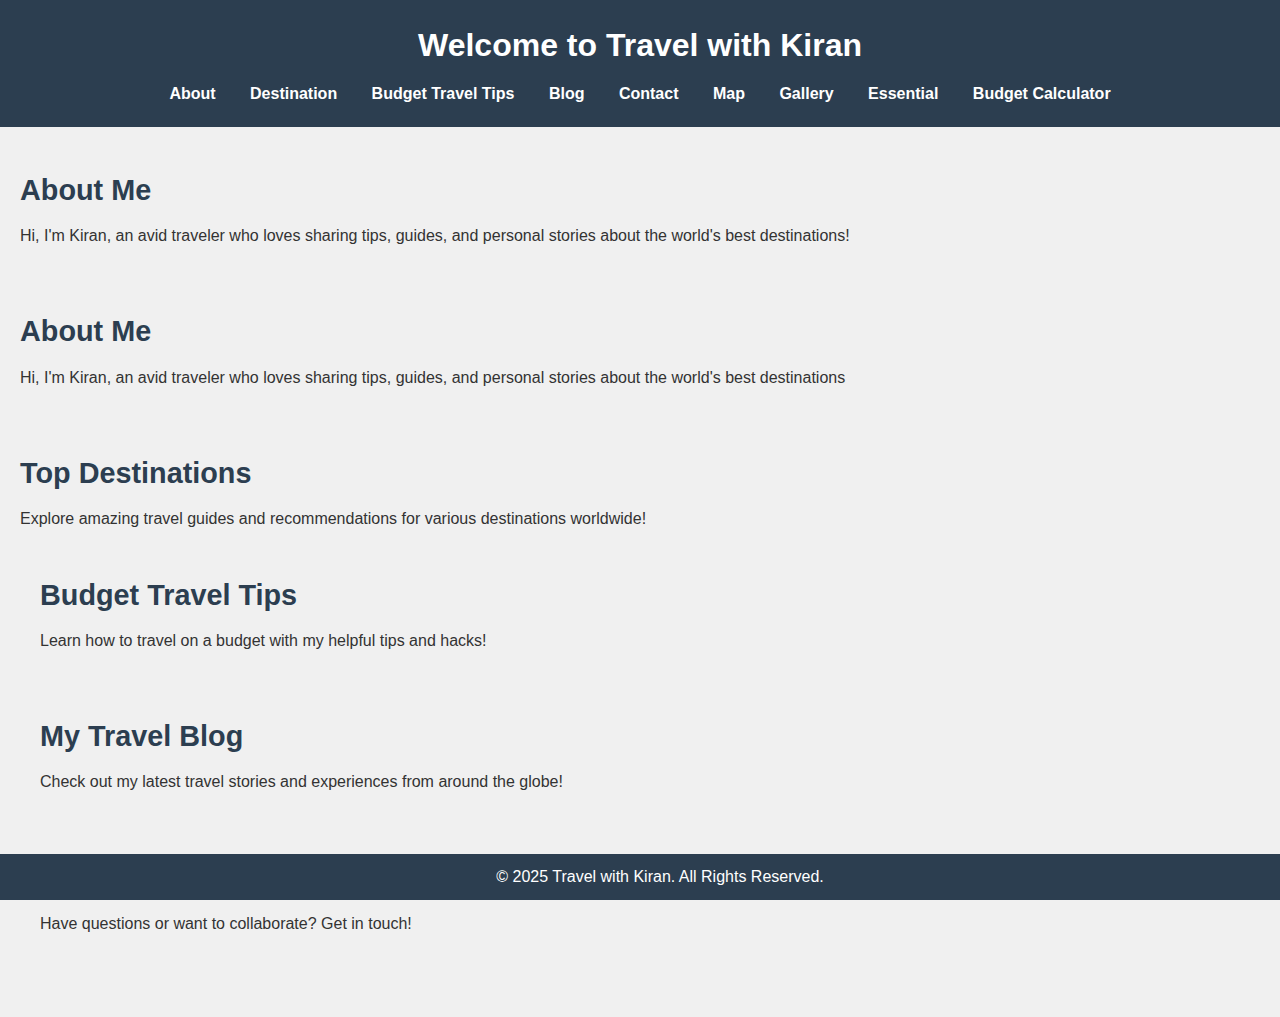
<file: index.html>
<!DOCTYPE html>
<html lang="en">
<head>
    <meta charset="UTF-8">
    <meta name="viewport" content="width=device-width, initial-scale=1.0">
    <title>Travel with Kiran</title>
    <link rel="stylesheet" href="travel.css">
</head>
<body>
    <header>
        <h1>Welcome to Travel with Kiran</h1>
        <nav>
            <ul>
                <li><a href="about.html">About</a></li>
                <li><a href="destination.html">Destination</a></li>
                <li><a href="budget-tips.html">Budget Travel Tips</a></li>
                <li><a href="blog.html">Blog</a></li>
                <li><a href="contact.html">Contact</a></li>
                <li><a href="Map.html">Map</a></li>
                <li><a href="Gallery.html">Gallery</a></li>
                <li><a href="Essential.html">Essential</a></li>
                <li><a href="BudgetCalculator.html">Budget Calculator</a></li>
            </ul>
        </nav>
    </header>
       
      
      
      <footer>
        <p id="footerCopyright">© 2025 Travel with Kiran. All Rights Reserved.</p>
      </footer>
      
      <section id="about">
        <h2 id="aboutTitle">About Me</h2>
        <p id="aboutContent">Hi, I'm Kiran, an avid traveler who loves sharing tips, guides, and personal stories about the world's best destinations!</p>
      </section>
      

    <section id="about">
        <h2>About Me</h2>
        <p>Hi, I'm Kiran, an avid traveler who loves sharing tips, guides, and personal stories about the world's best destinations</p>
    </section>

    <section id="destination">
        <h2>Top Destinations</h2>
        <p>Explore amazing travel guides and recommendations for various destinations worldwide!</p>

        

    <section id="budget-tips">
        <h2>Budget Travel Tips</h2>
        <p>Learn how to travel on a budget with my helpful tips and hacks!</p>
    </section>

    <section id="blog">
        <h2>My Travel Blog</h2>
        <p>Check out my latest travel stories and experiences from around the globe!</p>
    </section>

    <section id="contact">
        <h2>Contact Me</h2>
        <p>Have questions or want to collaborate? Get in touch!</p>
    </section>

    <footer>
        <p>&copy; 2025 Travel with Kiran. All Rights Reserved.</p>
    </footer>

    <!-- 🔧 JavaScript -->
    <script>
        // 🔍 Search & Filter Logic
        const searchInput = document.getElementById('searchInput');
        const categoryFilter = document.getElementById('categoryFilter');
        const posts = document.querySelectorAll('.post');

        function filterPosts() {
            const searchText = searchInput.value.toLowerCase();
            const selectedCategory = categoryFilter.value;

            posts.forEach(post => {
                const title = post.getAttribute('data-title').toLowerCase();
                const category = post.getAttribute('data-category');

                const matchesSearch = title.includes(searchText);
                const matchesCategory = selectedCategory === 'all' || category === selectedCategory;

                post.style.display = (matchesSearch && matchesCategory) ? 'block' : 'none';
            });
        }

        searchInput.addEventListener('input', filterPosts);
        categoryFilter.addEventListener('change', filterPosts);

        // 🖼️ Image click-to-enlarge
        document.querySelectorAll('.gallery-container img').forEach(img => {
            img.addEventListener('click', () => {
                const popup = document.createElement('div');
                popup.style.position = 'fixed';
                popup.style.top = 0;
                popup.style.left = 0;
                popup.style.width = '100%';
                popup.style.height = '100%';
                popup.style.background = 'rgba(0,0,0,0.8)';
                popup.style.display = 'flex';
                popup.style.alignItems = 'center';
                popup.style.justifyContent = 'center';
                popup.style.zIndex = 9999;

                const fullImg = document.createElement('img');
                fullImg.src = img.src;
                fullImg.style.maxWidth = '90%';
                fullImg.style.maxHeight = '90%';
                fullImg.style.borderRadius = '10px';

                popup.appendChild(fullImg);
                document.body.appendChild(popup);

                popup.addEventListener('click', () => popup.remove());
            });
        });
    </script>


</body>
</html>
</file>
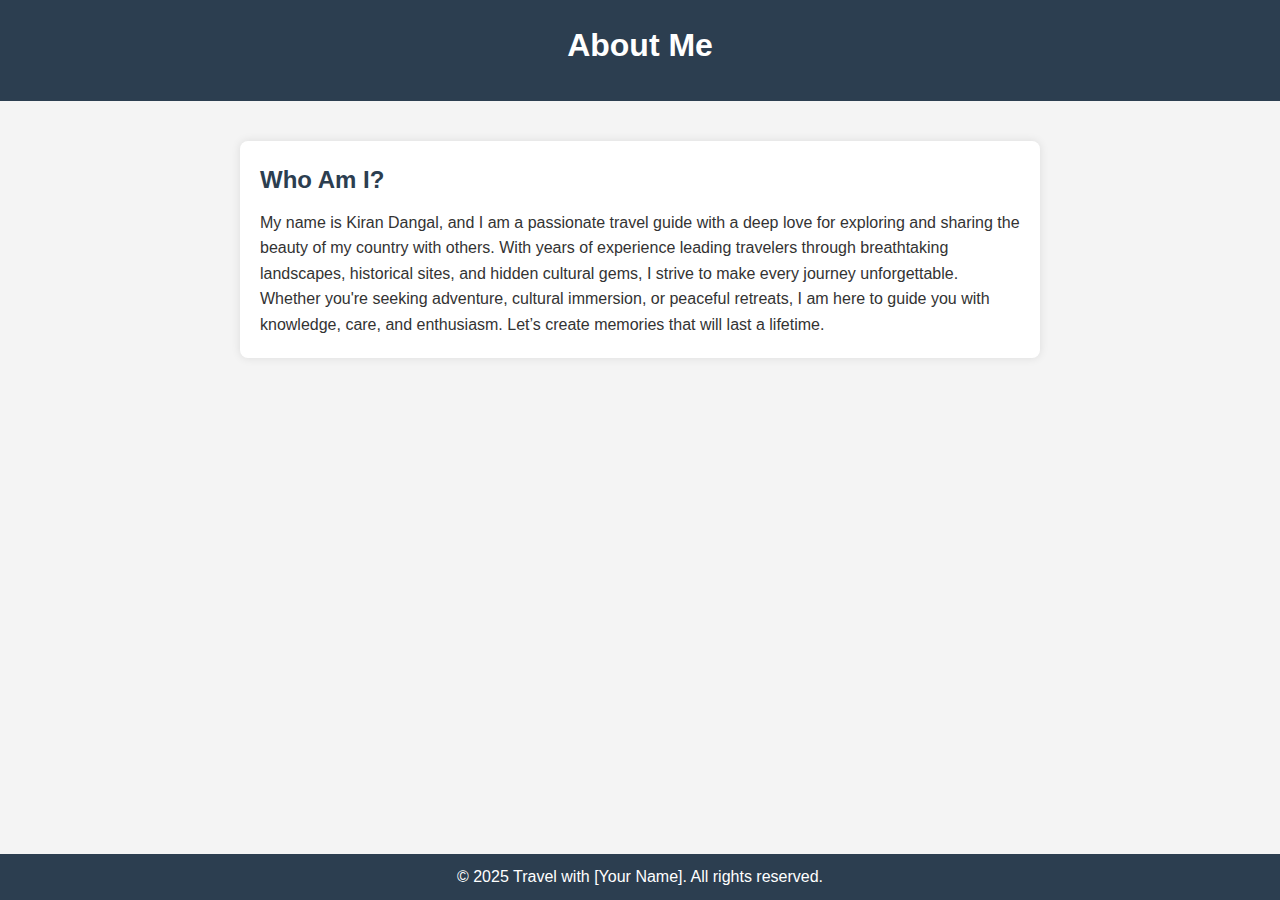
<file: about.html>
<!DOCTYPE html>
<html lang="en">
<head>
    <meta charset="UTF-8">
    <title>About - Travel with [Your Name]</title>
    <link rel="stylesheet" href="about.css">
</head>
<body>
    <header>
        <h1>About Me</h1>
       
    </header>

    <section>
        <h2>Who Am I?</h2>
        <p>My name is Kiran Dangal, and I am a passionate travel guide with a deep love for exploring and sharing the beauty of my country with others. With years of experience leading travelers through breathtaking landscapes, historical sites, and hidden cultural gems, I strive to make every journey unforgettable. Whether you're seeking adventure, cultural immersion, or peaceful retreats, I am here to guide you with knowledge, care, and enthusiasm. Let’s create memories that will last a lifetime.</p>
    </section>

    <footer>
        <p>&copy; 2025 Travel with [Your Name]. All rights reserved.</p>
    </footer>
</body>
</html>
</file>
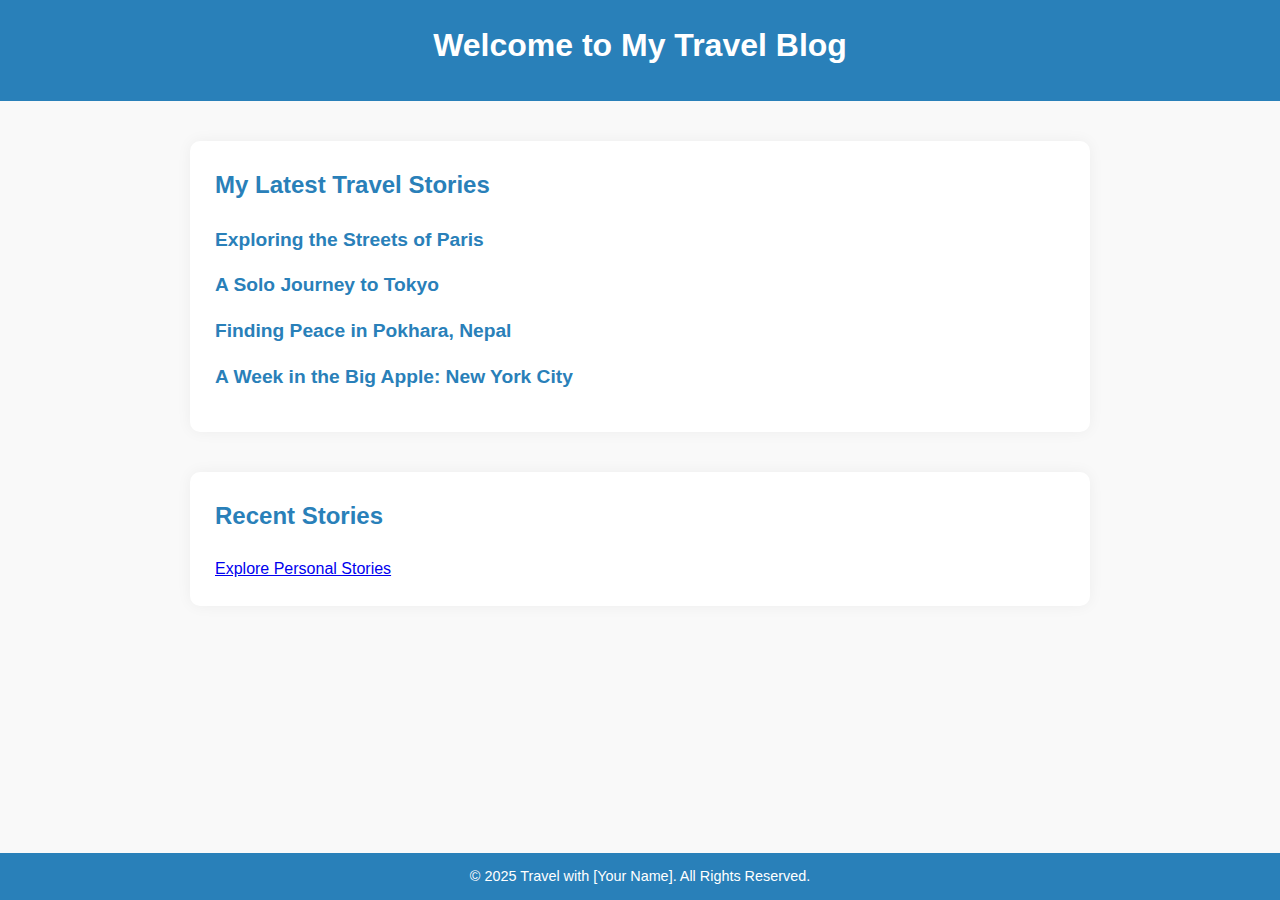
<file: blog.html>
<!DOCTYPE html>
<html lang="en">
<head>
    <meta charset="UTF-8">
    <title>Blog - Travel with [Your Name]</title>
    <link rel="stylesheet" href="blog.css">
</head>
<body>
    <header>
        <h1>Welcome to My Travel Blog</h1>
    </header>

    <section>
        <h2>My Latest Travel Stories</h2>
        <ul>
            <li><a href="https://everydayparisian.com/my-top-5-favorite-paris-streets/">Exploring the Streets of Paris</a></li>
            <li><a href="https://www.cityunscripted.com/travel-magazine/solo-travel-to-tokyo">A Solo Journey to Tokyo</a></li>
            <li><a href="https://aviskara.com.np/samskriti/finding-peace-in-pokhara/">Finding Peace in Pokhara, Nepal</a></li>
            <li><a href="https://www.onemoresteptravels.com/blog-homepage/new-york-city-our-top-ten-for-the-big-apple">A Week in the Big Apple: New York City</a></li>
        </ul>
    </section>
<!-- Blog Page -->
 <section id="blog">
  <h2>Recent Stories</h2>

  <!-- Personal Stories Button -->
  <div class="personal-stories-button">
    <a href="Persinal Stories1.html" class="btn">Explore Personal Stories</a>
  </div>
  
</section>

    <footer>
        <p>&copy; 2025 Travel with [Your Name]. All Rights Reserved.</p>
    </footer>
</body>
</html>
</file>
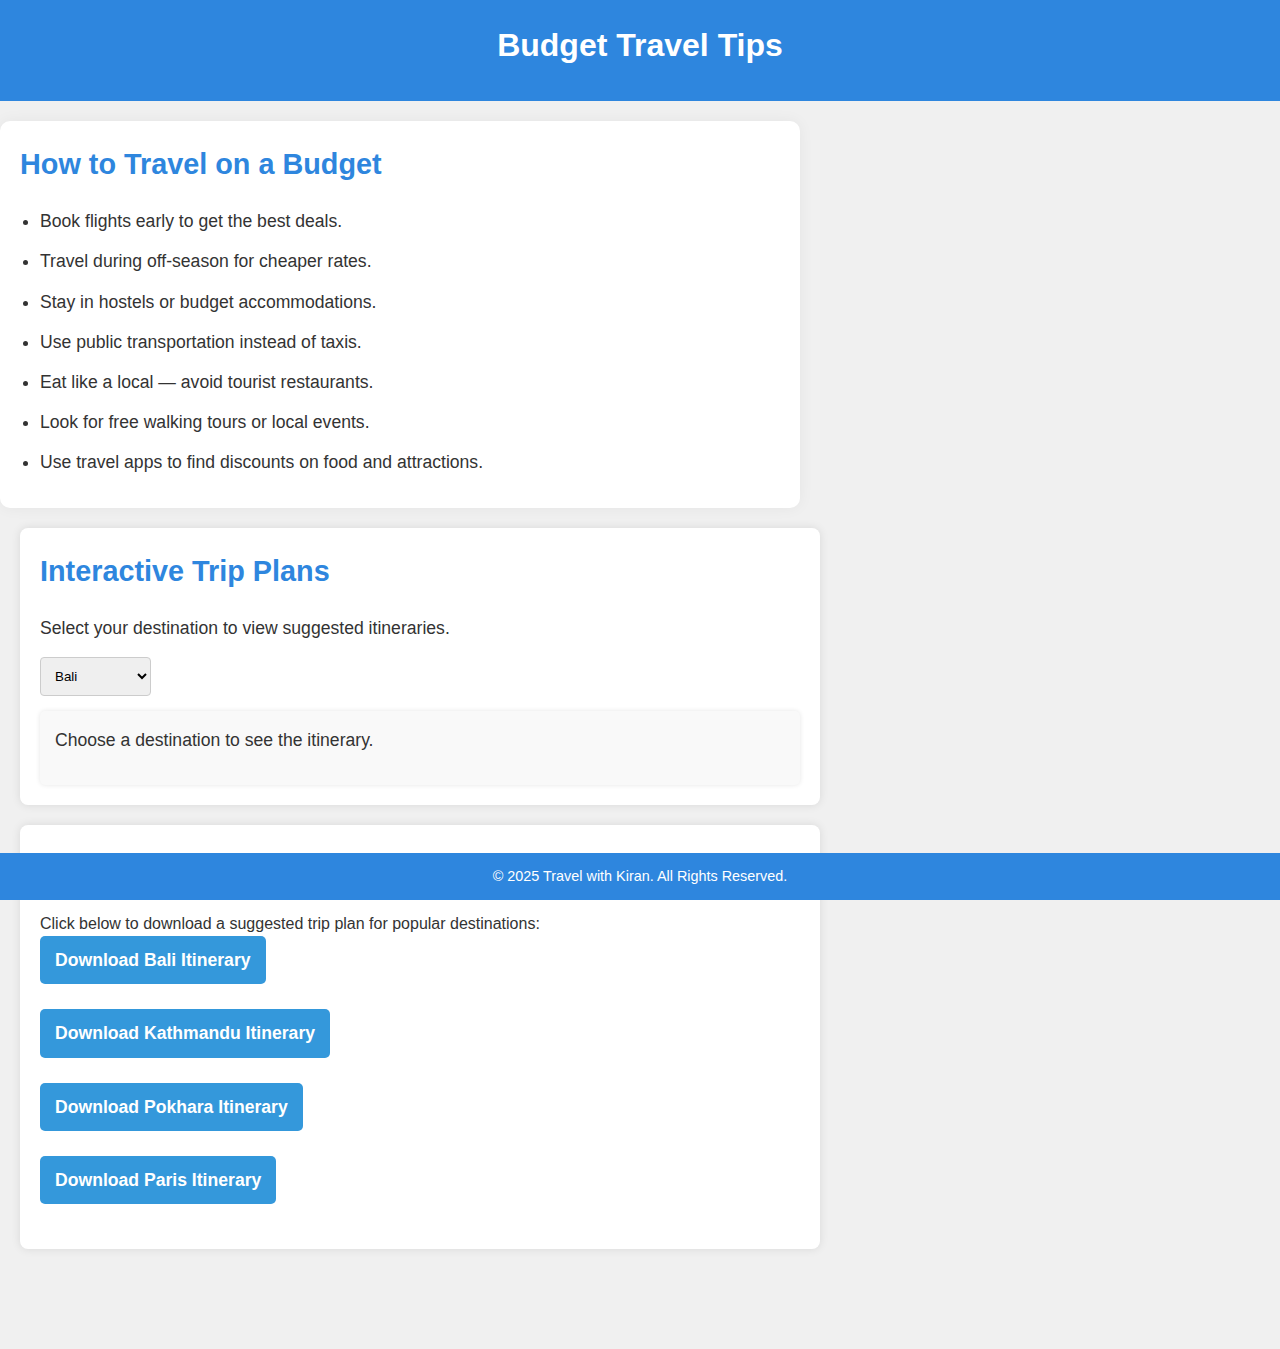
<file: budget-tips.html>
<!DOCTYPE html>
<html lang="en">
<head>
    <meta charset="UTF-8">
    <title>Budget Travel Tips - Travel with Kiran</title>
    <link rel="stylesheet" href="budget-tips.css">
</head>
<body>
    <header>
        <h1>Budget Travel Tips</h1>
    </header>

    <section>
        <h2>How to Travel on a Budget</h2>
        <ul>
            <li>Book flights early to get the best deals.</li>
            <li>Travel during off-season for cheaper rates.</li>
            <li>Stay in hostels or budget accommodations.</li>
            <li>Use public transportation instead of taxis.</li>
            <li>Eat like a local — avoid tourist restaurants.</li>
            <li>Look for free walking tours or local events.</li>
            <li>Use travel apps to find discounts on food and attractions.</li>
        </ul>
    </section>
    <section id="itinerary">
        <h2>Interactive Trip Plans</h2>
        <p>Select your destination to view suggested itineraries.</p>
    
        <!-- Destination Dropdown -->
        <select id="destinationSelect">
            <option value="bali">Bali</option>
            <option value="kathmandu">Kathmandu</option>
            <option value="pokhara">Pokhara</option>
            <option value="paris">Paris</option>
        </select>
    
        <!-- Display Itinerary Based on Selection -->
        <div id="itineraryDetails">
            <p>Choose a destination to see the itinerary.</p>
        </div>
    </section>
    
    <script>
        const itineraryDetails = document.getElementById('itineraryDetails');
        const destinationSelect = document.getElementById('destinationSelect');
    
        const itineraries = {
            bali: {
                title: "Bali Itinerary (7 Days)",
                days: [
                    "Day 1: Arrival and Explore Ubud",
                    "Day 2: Beach Day at Kuta",
                    "Day 3: Visit Tanah Lot Temple",
                    "Day 4: Explore Uluwatu",
                    "Day 5: Hiking Mt. Batur",
                    "Day 6: Day trip to Nusa Penida",
                    "Day 7: Relaxation and Shopping"
                ]
            },
            kathmandu: {
                title: "Kathmandu Itinerary (5 Days)",
                days: [
                    "Day 1: Arrival and Thamel Exploration",
                    "Day 2: Visit Pashupatinath Temple and Boudhanath Stupa",
                    "Day 3: Swayambhunath (Monkey Temple)",
                    "Day 4: Day trip to Bhaktapur",
                    "Day 5: Shopping and Departure"
                ]
            },
            pokhara: {
                title: "Pokhara Itinerary (4 Days)",
                days: [
                    "Day 1: Arrival and Lakeside Walk",
                    "Day 2: Visit World Peace Pagoda and Sarangkot",
                    "Day 3: Boating in Phewa Lake and Explore Caves",
                    "Day 4: Paragliding and Relax"
                ]
            },
            paris: {
                title: "Paris Itinerary (5 Days)",
                days: [
                    "Day 1: Arrival and Eiffel Tower",
                    "Day 2: Louvre Museum and Seine River Cruise",
                    "Day 3: Montmartre and Sacré-Cœur",
                    "Day 4: Palace of Versailles",
                    "Day 5: Shopping and Departure"
                ]
            }
        };
    
        // Update Itinerary based on selection
        destinationSelect.addEventListener('change', function() {
            const selectedDestination = destinationSelect.value;
            const itinerary = itineraries[selectedDestination];
    
            if (itinerary) {
                itineraryDetails.innerHTML = `
                    <h3>${itinerary.title}</h3>
                    <ul>
                        ${itinerary.days.map(day => `<li>${day}</li>`).join('')}
                    </ul>
                `;
            }
        });
    </script>
    <section id="downloadable-itinerary">
        <h2>Downloadable Trip Plans</h2>
        <p>Click below to download a suggested trip plan for popular destinations:</p>
        
        <ul>
            <li><a href="files/bali-itinerary.pdf" download="Bali_Itinerary">Download Bali Itinerary</a></li>
            <li><a href="files/kathmandu-itinerary.pdf" download="Kathmandu_Itinerary">Download Kathmandu Itinerary</a></li>
            <li><a href="files/pokhara-itinerary.pdf" download="Pokhara_Itinerary">Download Pokhara Itinerary</a></li>
            <li><a href="files/paris-itinerary.pdf" download="Paris_Itinerary">Download Paris Itinerary</a></li>
        </ul>
    </section>
    
    

    <footer>
        <p>&copy; 2025 Travel with Kiran. All Rights Reserved.</p>
    </footer>
</body>
</html>
</file>
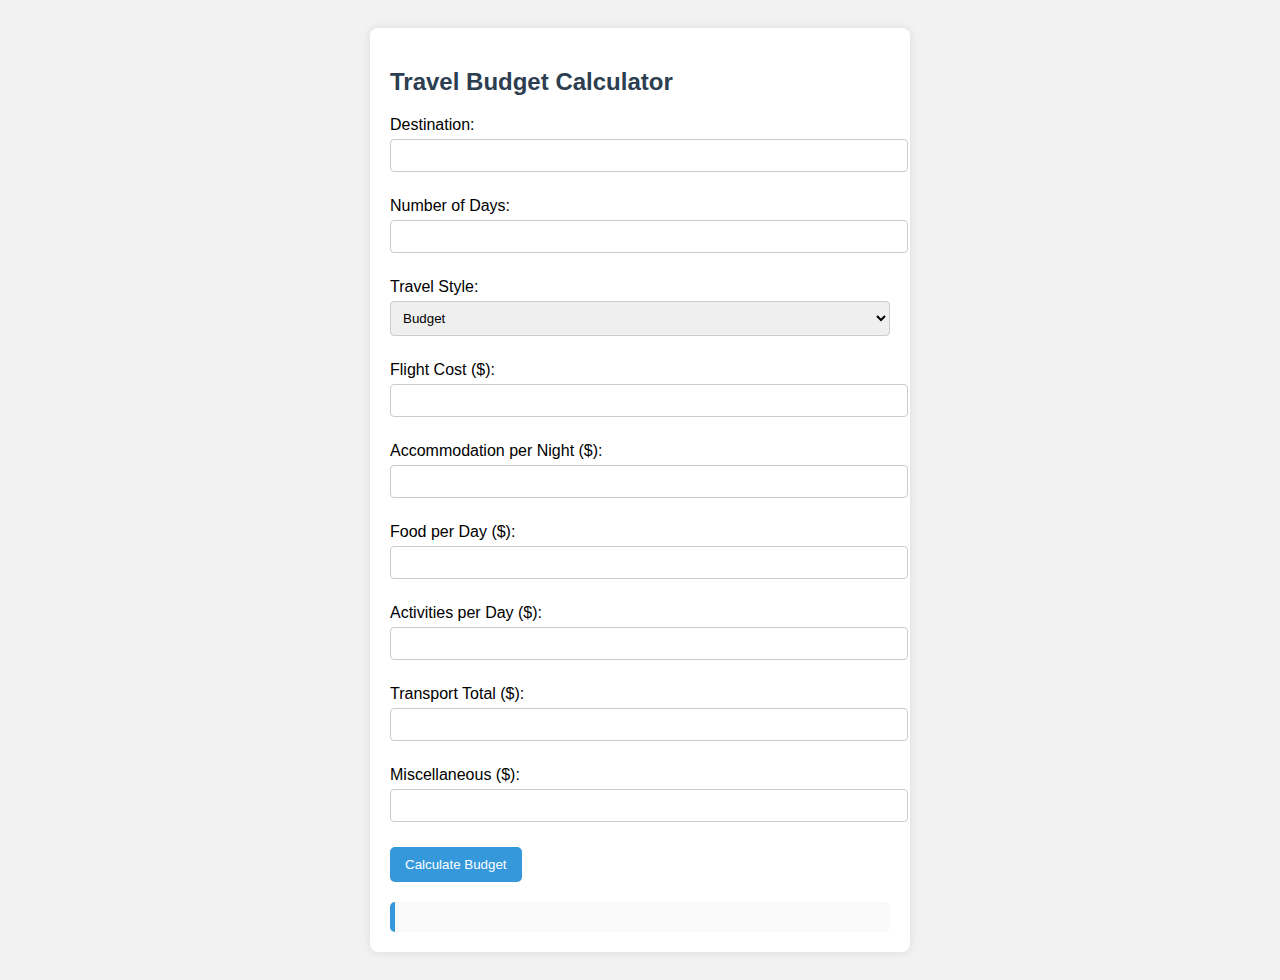
<file: BudgetCalculator.html>
<!DOCTYPE html>
<html lang="en">
<head>
  <meta charset="UTF-8">
  <title>Travel Budget Calculator</title>
  <link rel="stylesheet" href="BudgetCalculator.css">
</head>
<body>

  <section id="budget-calculator">
    <h2>Travel Budget Calculator</h2>
    <form id="budgetForm">
      <label>Destination:
        <input type="text" id="destination" required>
      </label>

      <label>Number of Days:
        <input type="number" id="days" min="1" required>
      </label>

      <label>Travel Style:
        <select id="style">
          <option value="budget">Budget</option>
          <option value="mid">Mid-range</option>
          <option value="luxury">Luxury</option>
        </select>
      </label>

      <label>Flight Cost ($):
        <input type="number" id="flight" min="0" required>
      </label>

      <label>Accommodation per Night ($):
        <input type="number" id="accommodation" min="0" required>
      </label>

      <label>Food per Day ($):
        <input type="number" id="food" min="0" required>
      </label>

      <label>Activities per Day ($):
        <input type="number" id="activities" min="0" required>
      </label>

      <label>Transport Total ($):
        <input type="number" id="transport" min="0" required>
      </label>

      <label>Miscellaneous ($):
        <input type="number" id="misc" min="0" required>
      </label>

      <button type="submit">Calculate Budget</button>
    </form>

    <div id="budgetResult"></div>
  </section>
   <script src="BudgetCalculator.js"></script>

</body>
</html>
</file>
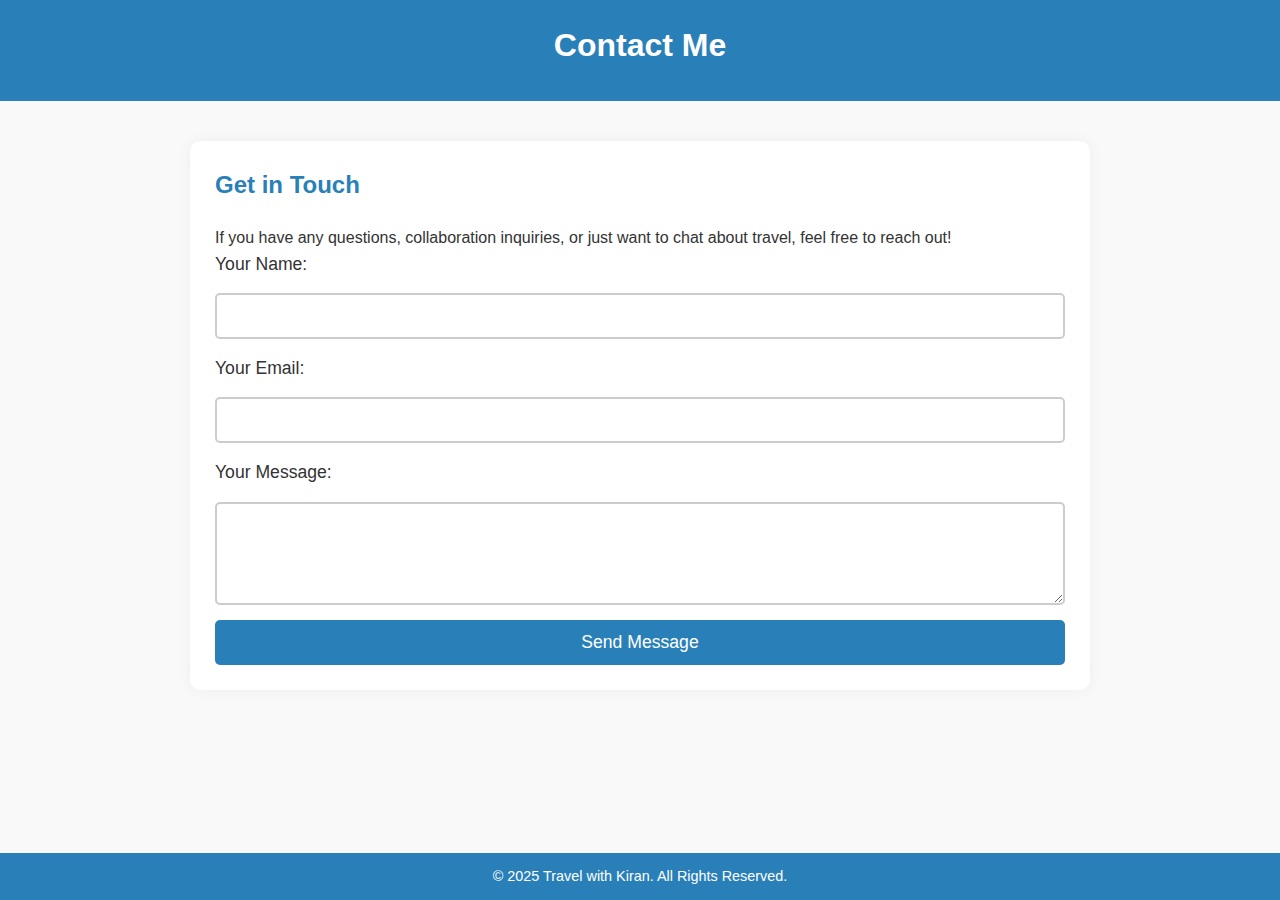
<file: contact.html>
<!DOCTYPE html>
<html lang="en">
<head>
    <meta charset="UTF-8">
    <title>Contact - Travel with Kiran</title>
    <link rel="stylesheet" href="contact.css">
</head>
<body>
    <header>
        <h1>Contact Me</h1>
    </header>

    <section>
        <h2>Get in Touch</h2>
        <p>If you have any questions, collaboration inquiries, or just want to chat about travel, feel free to reach out!</p>

        <form action="https://formspree.io/f/xqaqbpja" method="POST">
            <label for="name">Your Name:</label>
            <input type="text" id="name" name="name" required>
        
            <label for="email">Your Email:</label>
            <input type="email" id="email" name="email" required>
        
            <label for="message">Your Message:</label>
            <textarea id="message" name="message" rows="5" required></textarea>
        
            <!-- Optional: redirect to thank-you page -->
            <input type="hidden" name="_next" value="thank-you.html">
        
            <button type="submit">Send Message</button>
        </form>
    </section>

    <footer>
        <p>&copy; 2025 Travel with Kiran. All Rights Reserved.</p>
    </footer>
</body>
</html>
</file>
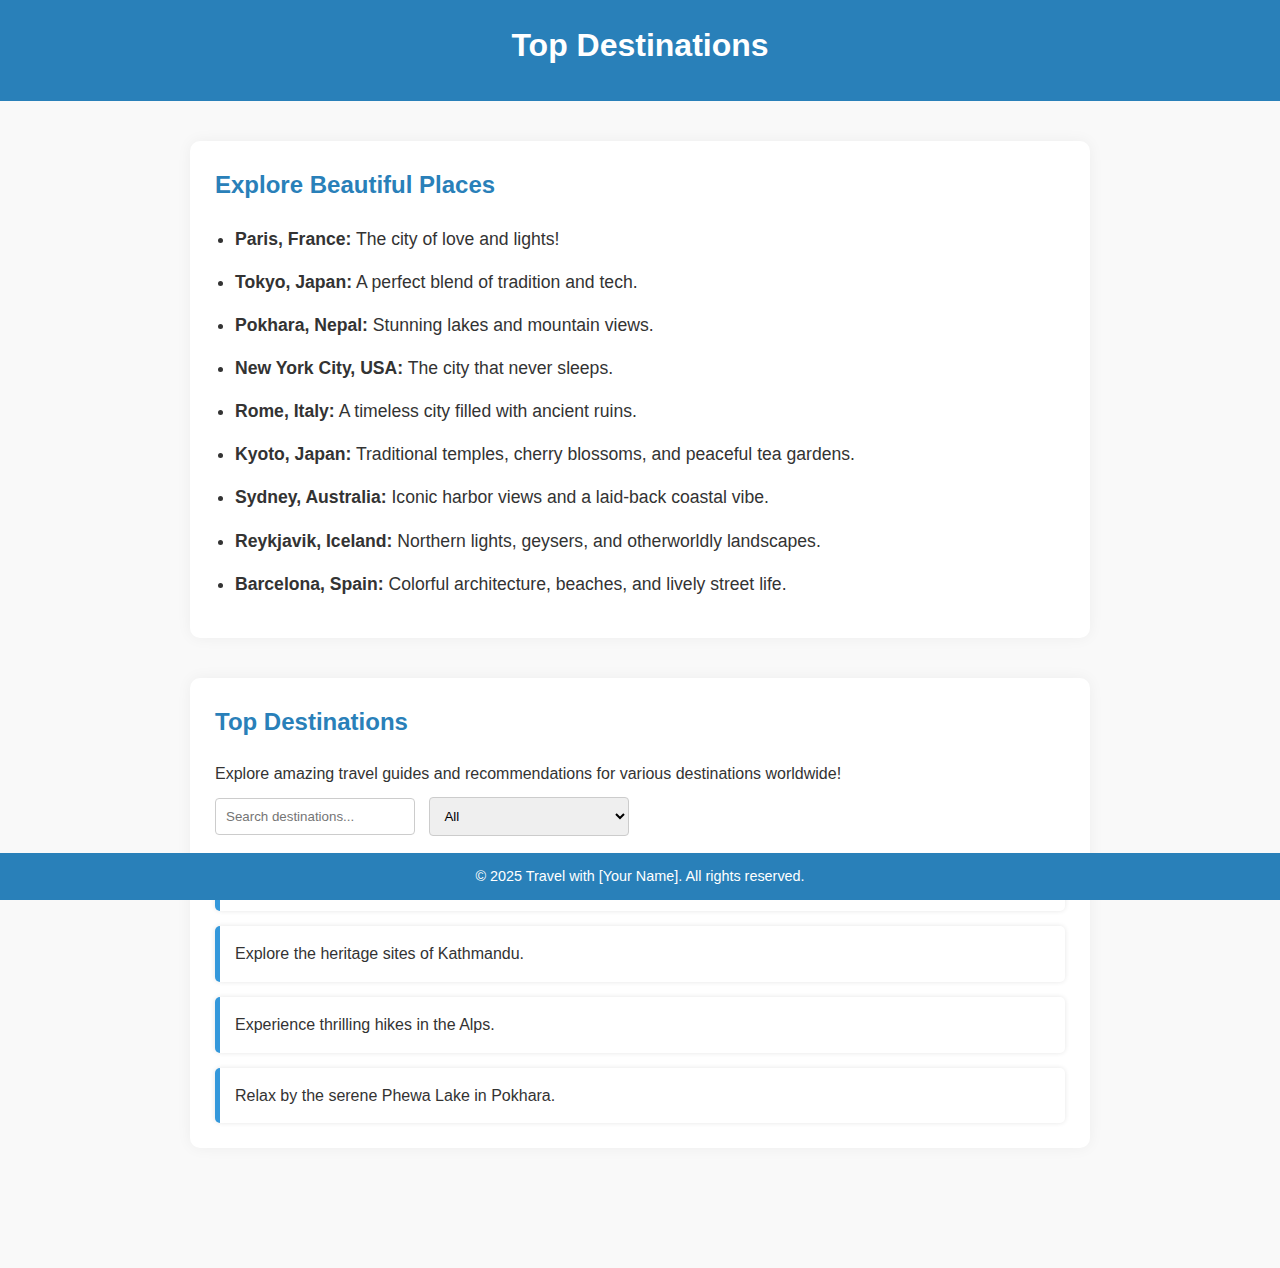
<file: destination.html>
<!DOCTYPE html>
<html lang="en">
<head>
    <meta charset="UTF-8">
    <meta name="viewport" content="width=device-width, initial-scale=1.0">
    <title>Top Destinations - Travel with [Your Name]</title>
    <link rel="stylesheet" href="destination.css">
</head>
<body>
    <header>
        <h1>Top Destinations</h1>
    </header>

    <section>
        <h2>Explore Beautiful Places</h2>
        <ul>
            <li><strong>Paris, France:</strong> The city of love and lights!</li>
            <li><strong>Tokyo, Japan:</strong> A perfect blend of tradition and tech.</li>
            <li><strong>Pokhara, Nepal:</strong> Stunning lakes and mountain views.</li>
            <li><strong>New York City, USA:</strong> The city that never sleeps.</li>
            <li><strong>Rome, Italy:</strong> A timeless city filled with ancient ruins.</li>
            <li><strong>Kyoto, Japan:</strong> Traditional temples, cherry blossoms, and peaceful tea gardens.</li>
            <li><strong>Sydney, Australia:</strong> Iconic harbor views and a laid-back coastal vibe.</li>
            <li><strong>Reykjavik, Iceland:</strong> Northern lights, geysers, and otherworldly landscapes.</li>
            <li><strong>Barcelona, Spain:</strong> Colorful architecture, beaches, and lively street life.</li>
        </ul>
    </section>
    <section id="destination">
        <h2>Top Destinations</h2>
        <p>Explore amazing travel guides and recommendations for various destinations worldwide!</p>

        <!-- 🔍 Search & Filter UI -->
        <input type="text" id="searchInput" placeholder="Search destinations...">
        <select id="categoryFilter">
            <option value="all">All</option>
            <option value="beach">Beach</option>
            <option value="adventure">Adventure</option>
            <option value="culture">Culture</option>
        </select>

        <!-- 🗺️ Example Destinations -->
        <div id="posts">
            <div class="post" data-title="Bali Island Adventure" data-category="beach">Discover the beaches and culture of Bali.</div>
            <div class="post" data-title="Kathmandu Culture Tour" data-category="culture">Explore the heritage sites of Kathmandu.</div>
            <div class="post" data-title="Hiking in the Alps" data-category="adventure">Experience thrilling hikes in the Alps.</div>
            <div class="post" data-title="Pokhara Lakeside" data-category="beach">Relax by the serene Phewa Lake in Pokhara.</div>
        </div>
    </section>
   <footer>
        <p>&copy; 2025 Travel with [Your Name]. All rights reserved.</p>
    </footer>
</body>
</html>
</file>
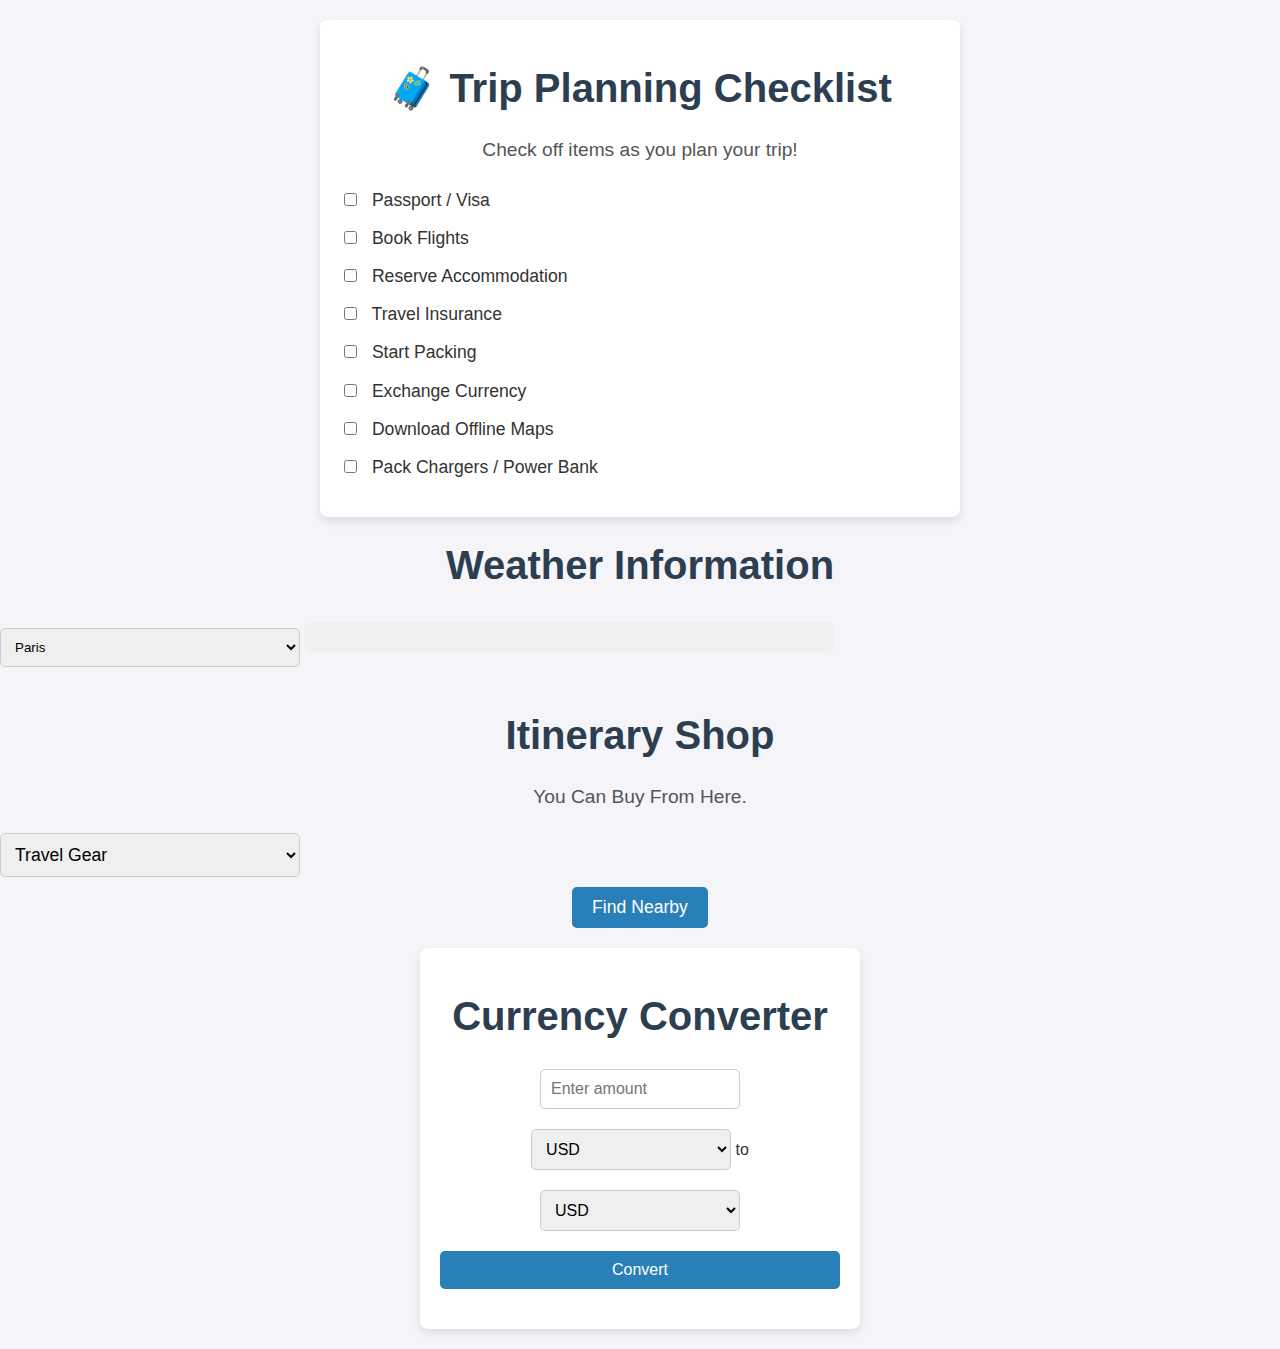
<file: Essential.html>
<html>
  <body>
    <link rel="stylesheet" href="Essential.css">

    <!-- Trip Planning Checklist -->
    <section id="trip-checklist">
      <h2>🧳 Trip Planning Checklist</h2>
      <p>Check off items as you plan your trip!</p>
      <ul id="checklist">
        <li><input type="checkbox" id="passport"><label for="passport"> Passport / Visa</label></li>
        <li><input type="checkbox" id="flights"><label for="flights"> Book Flights</label></li>
        <li><input type="checkbox" id="accommodation"><label for="accommodation"> Reserve Accommodation</label></li>
        <li><input type="checkbox" id="insurance"><label for="insurance"> Travel Insurance</label></li>
        <li><input type="checkbox" id="packing"><label for="packing"> Start Packing</label></li>
        <li><input type="checkbox" id="currency"><label for="currency"> Exchange Currency</label></li>
        <li><input type="checkbox" id="maps"><label for="maps"> Download Offline Maps</label></li>
        <li><input type="checkbox" id="chargers"><label for="chargers"> Pack Chargers / Power Bank</label></li>
      </ul>
    </section>

    <!-- Weather Feature -->
    <h2>Weather Information</h2>
    <select id="weatherCity" onchange="showWeather()">
      <option value="Paris">Paris</option>
      <option value="Tokyo">Tokyo</option>
      <option value="Pokhara">Pokhara</option>
      <option value="New York">New York</option>
      <option value="Rome">Rome</option>
      <option value="Kyoto">Kyoto</option>
      <option value="Sydney">Sydney</option>
      <option value="Reykjavik">Reykjavik</option>
      <option value="Barcelona">Barcelona</option>
    </select>

    <!-- Div to display weather result -->
    <div id="weatherResult"></div>

    <!-- Itinerary Shop -->
    <h2>Itinerary Shop</h2>
    <p>You Can Buy From Here.</p>
    <select id="categorySelect">
      <option value="gear">Travel Gear</option>
      <option value="books">Books & Guidebooks</option>
      <option value="souvenir">Souvenirs</option>
    </select>
  
    <button onclick="findNearbyShopsAndAttractions()">Find Nearby</button>
  
    <!-- This is where the result will appear -->
    <div id="shopResults"></div>  

    <!-- Currency Converter -->
    <div class="currency-converter">
      <h2>Currency Converter</h2>
      <input type="number" id="amount" placeholder="Enter amount" />

      <div>
        <select id="fromCurrency">
          <option value="USD">USD</option>
          <option value="EUR">EUR</option>
          <option value="NPR">NPR</option>
          <option value="JPY">JPY</option>
        </select>
        to
        <select id="toCurrency">
          <option value="USD">USD</option>
          <option value="EUR">EUR</option>
          <option value="NPR">NPR</option>
          <option value="JPY">JPY</option>
        </select>
      </div>

      <button onclick="convertCurrency()">Convert</button>
      <p id="result"></p>
    </div>

    <!-- JavaScript -->
    <script src="Essential.js"></script>
  </body>
</html>
</file>
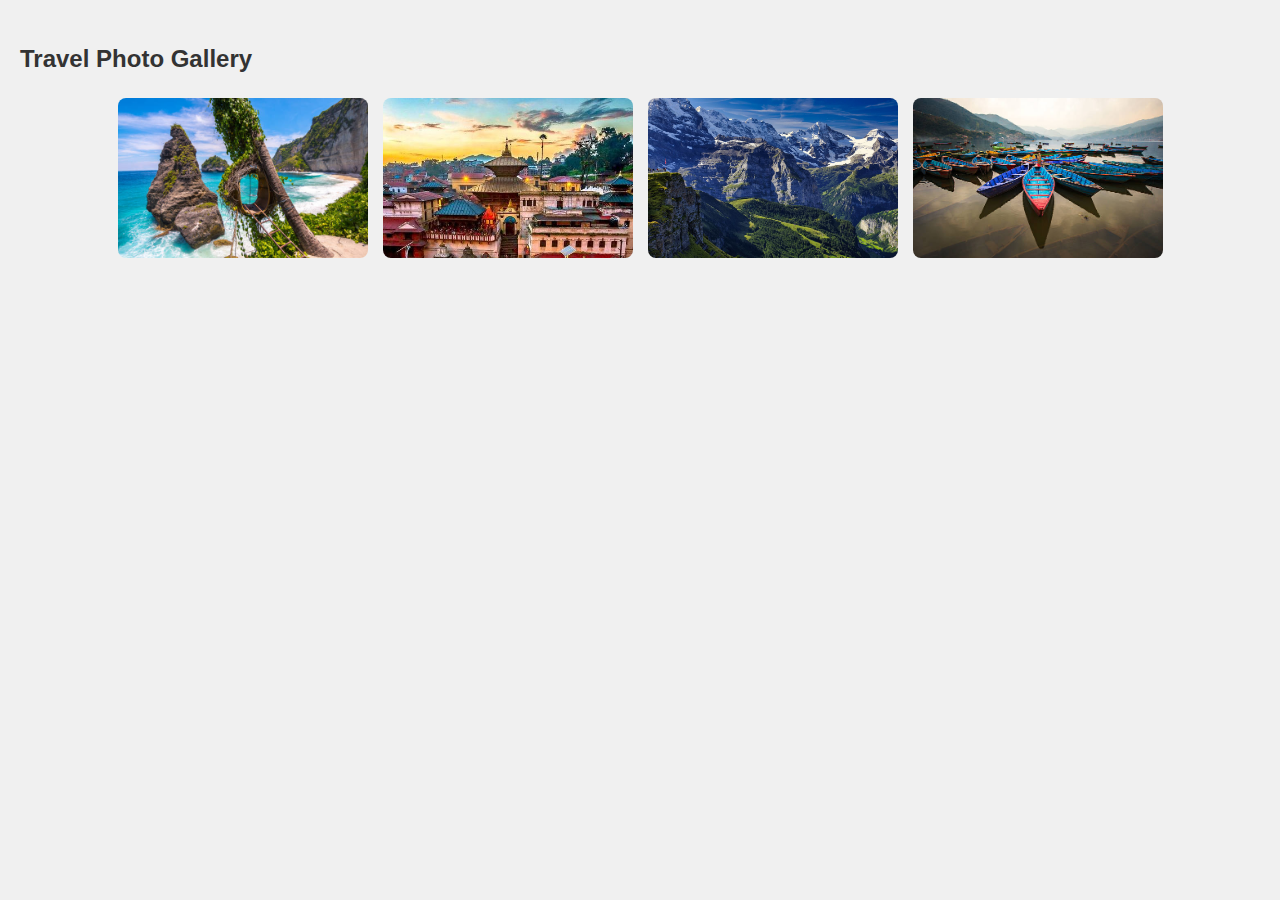
<file: Gallery.html>
<html>
    <body>
<link rel="stylesheet" href="Gallery.css">
<!-- 📸 Photo Gallery Section -->
<section id="gallery">
    <h2>Travel Photo Gallery</h2>
    <div class="gallery-container">
        <img src="bali.jpg" alt="Bali Beach">
        <img src="temple.jpg" alt="Kathmandu Temple">
        <img src="Alps.jpg" alt="Alps Mountains">
        <img src="pokhara1.jpg" alt="Pokhara">
    </div>
</section>
</body>
</html>
</file>
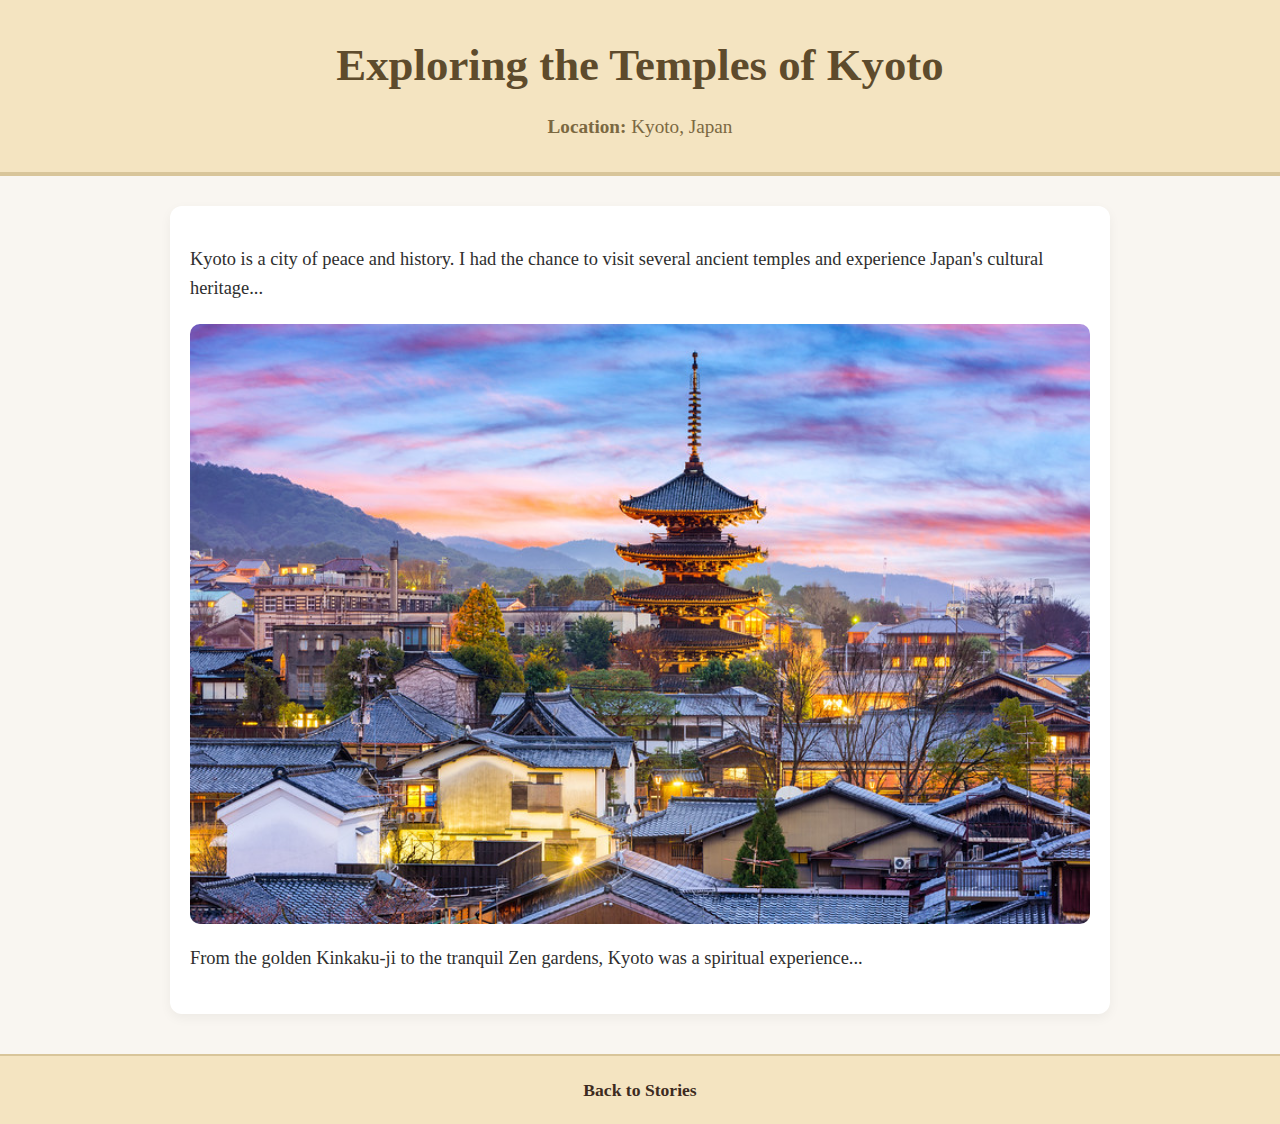
<file: kotyo.html>
<!DOCTYPE html>
<html lang="en">
<head>
  <meta charset="UTF-8">
  <meta name="viewport" content="width=device-width, initial-scale=1.0">
  <title>Exploring the Temples of Kyoto</title>
  <link rel="stylesheet" href="kotyo.css">
</head>
<body>
  <header>
    <h1>Exploring the Temples of Kyoto</h1>
    <p><strong>Location:</strong> Kyoto, Japan</p>
  </header>

  <section>
    <p>Kyoto is a city of peace and history. I had the chance to visit several ancient temples and experience Japan's cultural heritage...</p>
    <img src="kotyo.jpg" alt="Kyoto Temple" style="width:100%; height:auto; border-radius: 10px;">
    <p>From the golden Kinkaku-ji to the tranquil Zen gardens, Kyoto was a spiritual experience...</p>
  </section>

  <footer>
    <a href="Persinal Stories1.html">Back to Stories</a>
  </footer>
</body>
</html>
</file>
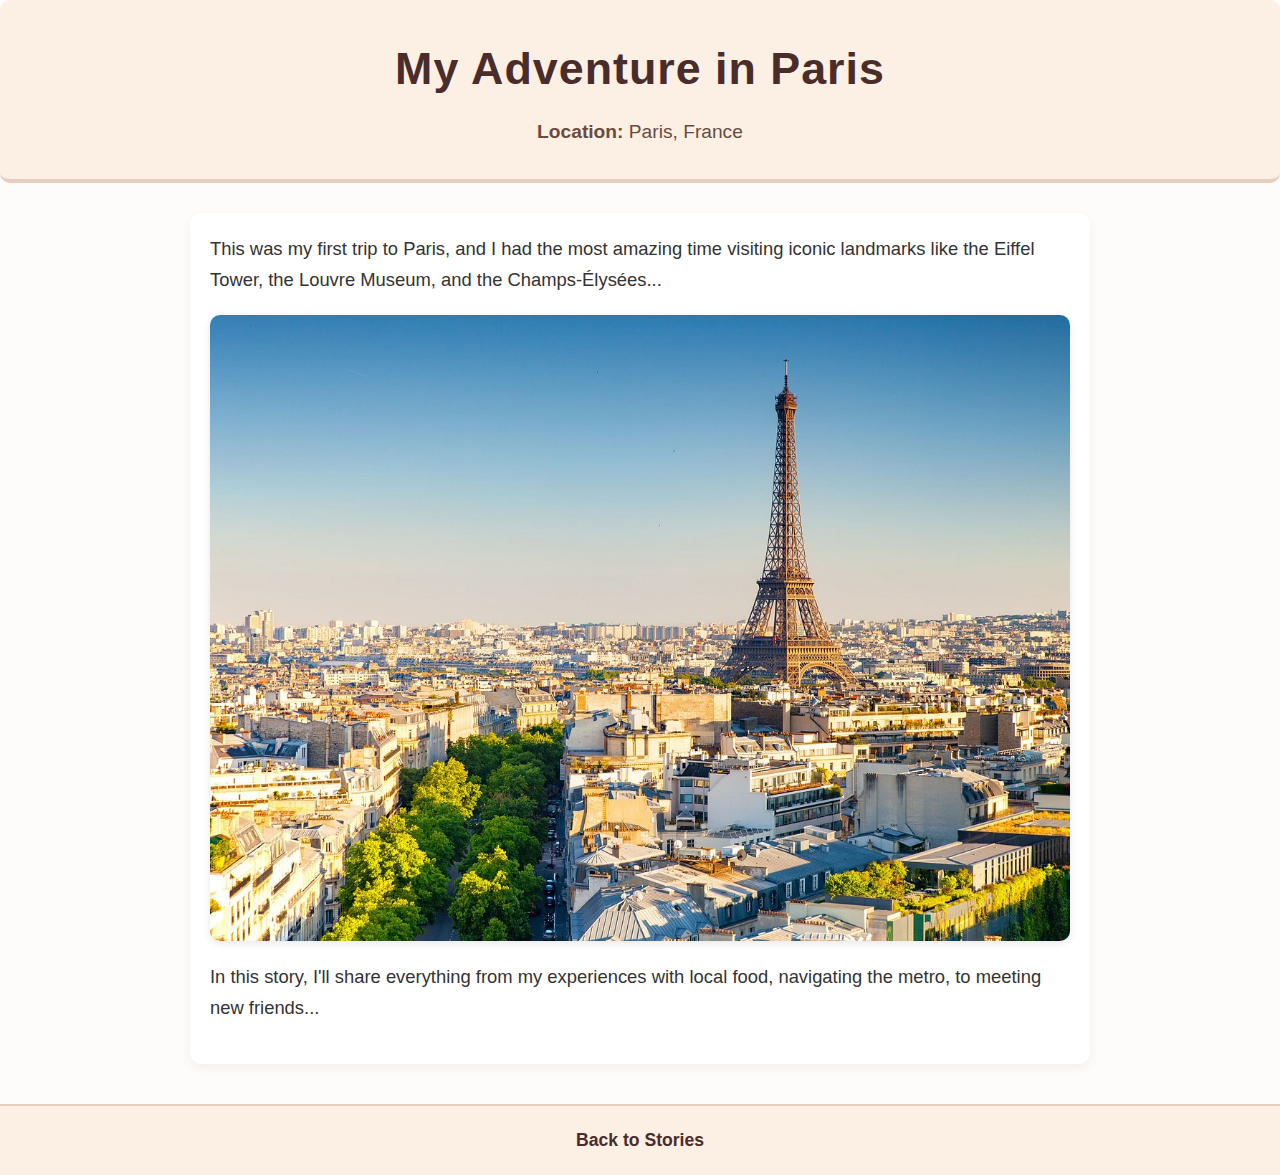
<file: paris.html>
<!DOCTYPE html>
<html lang="en">
<head>
  <meta charset="UTF-8">
  <meta name="viewport" content="width=device-width, initial-scale=1.0">
  <title>My Adventure in Paris</title>
  <link rel="stylesheet" href="paris.css">
</head>
<body>
  <header>
    <h1>My Adventure in Paris</h1>
    <p><strong>Location:</strong> Paris, France</p>
  </header>

  <section>
    <p>This was my first trip to Paris, and I had the most amazing time visiting iconic landmarks like the Eiffel Tower, the Louvre Museum, and the Champs-Élysées...</p>
    <img src="paris.jpg" alt="Eiffel Tower" style="width:100%; height:auto; border-radius: 10px;">
    <p>In this story, I'll share everything from my experiences with local food, navigating the metro, to meeting new friends...</p>
  </section>

  <footer>
    <a href="Persinal Stories1.html">Back to Stories</a>
  </footer>
</body>
</html>
</file>
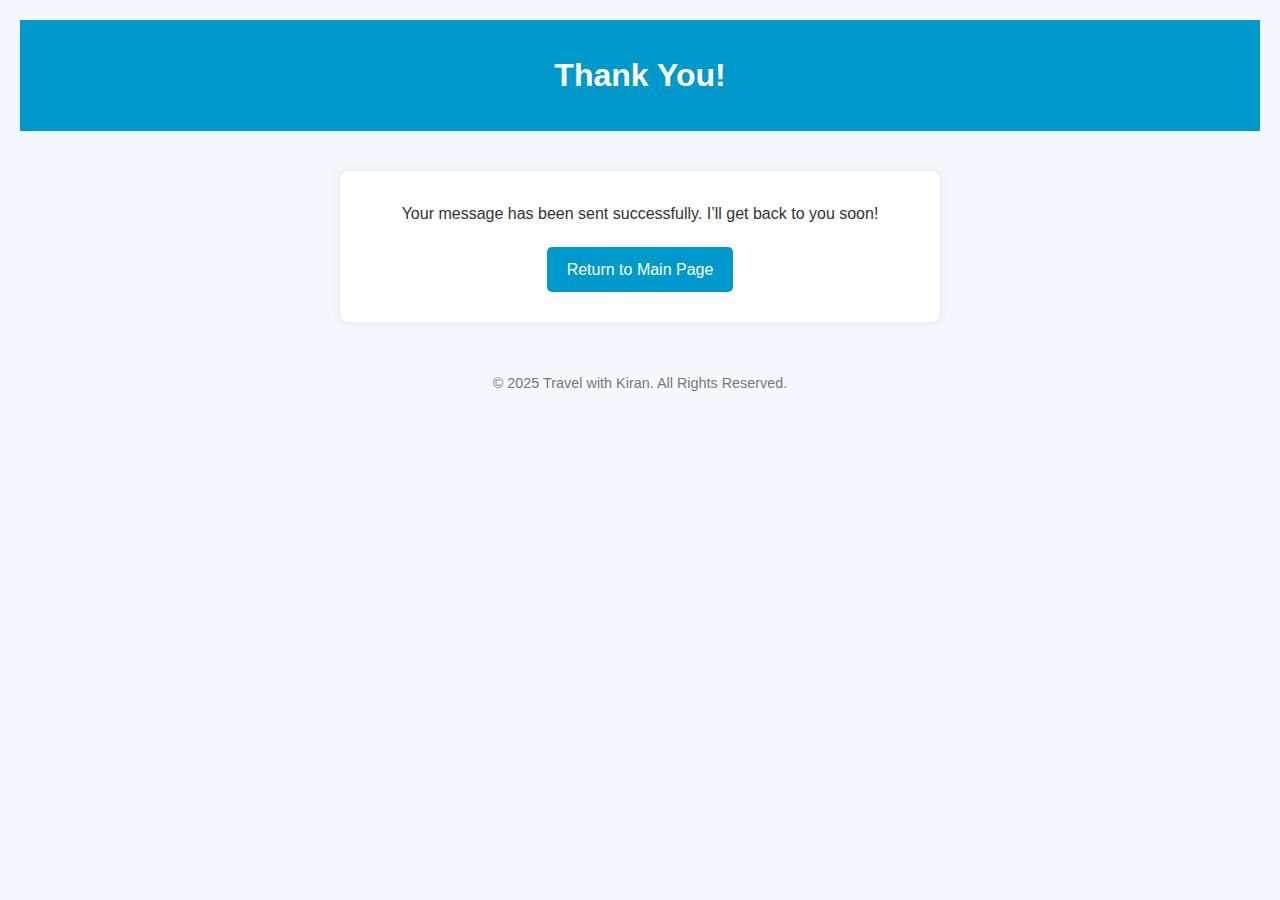
<file: thankyou.html>
<!DOCTYPE html>
<html lang="en">
<head>
    <meta charset="UTF-8">
    <title>Thank You</title>
    <link rel="stylesheet" href="thankyou.css">
</head>
<body>
    <header>
        <h1>Thank You!</h1>
    </header>

    <section>
        <p>Your message has been sent successfully. I’ll get back to you soon!</p>
        <a href="travel.html">Return to Main Page</a>
    </section>

    <footer>
        <p>&copy; 2025 Travel with Kiran. All Rights Reserved.</p>
    </footer>
</body>
</html>
</file>
<file: BudgetCalculator.css>
body {
    font-family: Arial, sans-serif;
    background-color: #f2f2f2;
    padding: 20px;
  }
  
  #budget-calculator {
    background: #fff;
    padding: 20px;
    border-radius: 8px;
    max-width: 500px;
    margin: auto;
    box-shadow: 0 0 10px rgba(0,0,0,0.1);
  }
  
  #budget-calculator h2 {
    margin-bottom: 20px;
    color: #2c3e50;
  }
  
  #budget-calculator label {
    display: block;
    margin-bottom: 10px;
  }
  
  #budget-calculator input, #budget-calculator select {
    width: 100%;
    padding: 8px;
    margin-top: 5px;
    margin-bottom: 15px;
    border: 1px solid #ccc;
    border-radius: 4px;
  }
  
  #budgetResult {
    margin-top: 20px;
    background-color: #f9f9f9;
    padding: 15px;
    border-left: 5px solid #3498db;
    border-radius: 5px;
  }
  
  button {
    background-color: #3498db;
    color: white;
    padding: 10px 15px;
    border: none;
    border-radius: 5px;
    cursor: pointer;
  }
</file>
<file: Essential.css>
/* General Body Styling */
body {
    font-family: Arial, sans-serif;
    background-color: #f8f8f8;
    color: #333;
    line-height: 1.6;
    margin: 0;
    padding: 0;
}

/* Styling for the Trip Checklist Section */
#trip-checklist {
    padding: 20px;
    margin: 20px;
    background-color: #fff;
    border-radius: 8px;
    box-shadow: 0 4px 8px rgba(0, 0, 0, 0.1);
}

/* Custom Styling for <h2> */
h2 {
    font-size: 2.5rem; /* You can adjust this size as needed */
    line-height: 1.4;
    color: #2c3e50;
    text-align: center; /* Centering the title */
    margin-bottom: 15px;
}

/* Custom Styling for <p> */
p {
    font-size: 1.2rem;
    color: #555;
    text-align: center;
    margin-bottom: 20px;
}

/* Styling the Checklist */
#checklist {
    list-style-type: none;
    padding-left: 0;
}

#checklist li {
    margin: 10px 0;
}

#checklist input[type="checkbox"] {
    margin-right: 10px;
}

#checklist label {
    font-size: 1.1rem;
}

/* Styling for the Category Select Dropdown */
#categorySelect {
    padding: 10px;
    font-size: 1.1rem;
    border: 1px solid #ccc;
    border-radius: 4px;
    width: 100%;
    max-width: 250px;
    margin-bottom: 20px;
    display: block;
    margin: 0 auto;
}

/* Styling for the Button */
button {
    background-color: #3498db;
    color: white;
    font-size: 1.1rem;
    padding: 10px 20px;
    border: none;
    border-radius: 5px;
    cursor: pointer;
    display: block;
    margin: 0 auto;
    transition: background-color 0.3s;
}

button:hover {
    background-color: #2980b9;
}

/* Styling for Shop Results */
#shopResults {
    margin-top: 20px;
    text-align: center;
}

/* Responsive Design for Mobile Devices */
@media (max-width: 768px) {
    h2 {
        font-size: 2rem;
    }

    p {
        font-size: 1rem;
    }

    #categorySelect {
        width: 100%;
    }

    button {
        width: 100%;
    }
}
.currency-converter {
  padding: 1em;
  max-width: 400px;
  margin: 2em auto;
  background: #f4f4f4;
  border-radius: 10px;
  text-align: center;
}
.currency-converter input,
.currency-converter select {
  margin: 0.5em;
  padding: 0.5em;
}
.currency-converter {
  padding: 1em;
  max-width: 400px;
  margin: 2em auto;
  background: #f4f4f4;
  border-radius: 10px;
  text-align: center;
  box-shadow: 0 0 10px rgba(0,0,0,0.1);
  font-family: sans-serif;
}

.currency-converter input,
.currency-converter select,
.currency-converter button {
  margin: 0.5em 0;
  padding: 0.6em;
  width: 100%;
  max-width: 100%;
  font-size: 1em;
}

.currency-converter button {
  background-color: #007BFF;
  color: white;
  border: none;
  cursor: pointer;
  transition: background 0.3s ease;
  border-radius: 5px;
}

.currency-converter button:hover {
  background-color: #0056b3;
}

/* Mobile-Friendly Responsive */
@media (max-width: 480px) {
  .currency-converter {
    width: 90%;
  }
}
.currency-converter {
  padding: 1em;
  max-width: 400px;
  margin: 2em auto;
  background: #f0f0f0;
  border-radius: 10px;
  text-align: center;
  box-shadow: 0 2px 8px rgba(0,0,0,0.1);
  font-family: Arial, sans-serif;
}

.currency-converter input,
.currency-converter select,
.currency-converter button {
  width: 100%;
  padding: 0.6em;
  margin: 0.5em 0;
  font-size: 1em;
  border-radius: 5px;
  border: 1px solid #ccc;
}

.currency-converter button {
  background-color: #007BFF;
  color: white;
  border: none;
  transition: background 0.3s ease;
  cursor: pointer;
}

.currency-converter button:hover {
  background-color: #0056b3;
}

@media (max-width: 600px) {
  .currency-converter {
    width: 90%;
  }
}
/* General Body Styling */
body {
  font-family: Arial, sans-serif;
  margin: 0;
  padding: 0;
  background-color: #f4f4f9;
  color: #333;
}

/* Header Styling */
h2 {
  color: #2c3e50;
  text-align: center;
  margin-top: 20px;
}

/* Trip Planning Checklist */
#trip-checklist {
  background-color: #fff;
  padding: 20px;
  border-radius: 8px;
  margin: 20px auto;
  width: 90%;
  max-width: 600px;
}

#trip-checklist ul {
  list-style-type: none;
  padding: 0;
}

#trip-checklist li {
  margin: 10px 0;
}

#trip-checklist input[type="checkbox"] {
  margin-right: 10px;
}

/* Weather Section */
#weatherCity {
  padding: 10px;
  margin: 20px 0;
  width: 100%;
  max-width: 300px;
  border: 1px solid #ccc;
  border-radius: 5px;
}

#weatherResult {
  font-size: 18px;
  color: #333;
  text-align: center;
  margin-top: 10px;
  padding: 15px;
  background-color: #f0f0f0;
  border-radius: 8px;
  display: inline-block;
  width: 100%;
  max-width: 500px;
}

/* Itinerary Shop Section */
#categorySelect {
  padding: 10px;
  margin: 10px 0;
  width: 100%;
  max-width: 300px;
  border: 1px solid #ccc;
  border-radius: 5px;
}

#shopResults {
  margin-top: 20px;
  text-align: center;
}

/* Currency Converter */
.currency-converter {
  background-color: #fff;
  padding: 20px;
  border-radius: 8px;
  margin: 20px auto;
  width: 90%;
  max-width: 400px;
  box-shadow: 0px 4px 8px rgba(0, 0, 0, 0.1);
}

.currency-converter input,
.currency-converter select {
  padding: 10px;
  margin: 10px 0;
  width: 100%;
  max-width: 200px;
  border: 1px solid #ccc;
  border-radius: 5px;
}

.currency-converter button {
  padding: 10px 20px;
  background-color: #2980b9;
  color: white;
  border: none;
  border-radius: 5px;
  cursor: pointer;
  margin-top: 10px;
}

.currency-converter button:hover {
  background-color: #3498db;
}

.currency-converter p {
  font-size: 16px;
  font-weight: bold;
  text-align: center;
}

/* General Button Styling */
button {
  padding: 10px 20px;
  background-color: #2980b9;
  color: white;
  border: none;
  border-radius: 5px;
  cursor: pointer;
  size:0cqmax
}

button:hover {
  background-color: #3498db;
}

.shop {
  margin: 10px 0;
}

.shop h4 {
  font-size: 18px;
  color: #2980b9;
}

.shop a {
  text-decoration: none;
  color: #2980b9;
}

.shop a:hover {
  text-decoration: underline;
}
</file>
<file: kotyo.css>
/* styles.css */

body {
  font-family: 'Segoe UI', Tahoma, Geneva, Verdana, sans-serif;
  margin: 0;
  padding: 0;
  line-height: 1.6;
  background-color: #fdfaf6;
  color: #333;
}

header {
  background-color: #e0d4b7;
  padding: 20px;
  text-align: center;
  border-bottom: 4px solid #c2b280;
}

header h1 {
  margin: 0;
  font-size: 2.5em;
  color: #5e4b2c;
}

header p {
  margin: 5px 0 0;
  font-size: 1.1em;
  color: #7b6841;
}

section {
  padding: 20px;
  max-width: 800px;
  margin: auto;
  background-color: #fff;
  box-shadow: 0 2px 10px rgba(0, 0, 0, 0.05);
  border-radius: 10px;
}

section p {
  margin-bottom: 20px;
  font-size: 1.1em;
}

footer {
  text-align: center;
  padding: 15px;
  margin-top: 30px;
  background-color: #eae0c8;
  border-top: 2px solid #c2b280;
}

footer a {
  text-decoration: none;
  color: #5e4b2c;
  font-weight: bold;
}

footer a:hover {
  text-decoration: underline;
}
/* kotyo.css */

body {
  margin: 0;
  padding: 0;
  font-family: 'Georgia', serif;
  background-color: #f9f6f1;
  color: #2e2e2e;
  line-height: 1.6;
}

header {
  background-color: #f4e4c1;
  color: #3d2b1f;
  padding: 30px 20px;
  text-align: center;
  border-bottom: 4px solid #d8c59a;
}

header h1 {
  margin: 0;
  font-size: 2.8em;
}

header p {
  margin: 10px 0 0;
  font-size: 1.2em;
}

section {
  max-width: 900px;
  margin: 30px auto;
  padding: 20px;
  background-color: #ffffff;
  border-radius: 12px;
  box-shadow: 0 4px 12px rgba(0, 0, 0, 0.05);
}

section p {
  font-size: 1.15em;
  margin-bottom: 20px;
}

section img {
  display: block;
  margin: 20px auto;
  max-width: 100%;
  height: auto;
  border-radius: 10px;
}

footer {
  text-align: center;
  padding: 20px;
  background-color: #f4e4c1;
  border-top: 2px solid #d8c59a;
  margin-top: 40px;
}

footer a {
  text-decoration: none;
  color: #3d2b1f;
  font-weight: bold;
  font-size: 1.1em;
}

footer a:hover {
  text-decoration: underline;
}
</file>
<file: travel.css>
/* Basic Reset */
* {
    margin: 0;
    padding: 0;
    box-sizing: border-box;
}

/* General Styles */
body {
    font-family: Arial, sans-serif;
    background-color: #f0f0f0;
    color: #333;
    line-height: 1.6;
}

header {
    background-color: #2c3e50;
    color: white;
    text-align: center;
    padding: 20px 0;
}

header h1 {
    margin-bottom: 10px;
}

nav ul {
    list-style: none;
    padding: 0;
}

nav ul li {
    display: inline;
    margin: 0 15px;
}

nav ul li a {
    color: white;
    text-decoration: none;
    font-weight: bold;
}

/* Section Styling */
section {
    padding: 20px;
    margin: 20px 0;
}

section h2 {
    margin-bottom: 10px;
}

/* Footer */
footer {
    background-color: #2c3e50;
    color: white;
    text-align: center;
    padding: 10px 0;
    position: fixed;
    width: 100%;
    bottom: 0;
}

/* 🔍 Search & Filter Styles */
#searchInput, #categoryFilter {
    padding: 10px;
    margin: 10px 10px 20px 0;
    border: 1px solid #ccc;
    border-radius: 4px;
    width: 200px;
}

/* 🗺️ Post Items */
#posts {
    display: flex;
    flex-direction: column;
    gap: 15px;
}

.post {
    background-color: white;
    border-left: 5px solid #3498db;
    padding: 15px;
    border-radius: 5px;
    box-shadow: 0 0 5px rgba(0,0,0,0.1);
}

/* 📸 Gallery Styles */
.gallery-container {
    display: flex;
    flex-wrap: wrap;
    gap: 15px;
    justify-content: center;
    margin-top: 20px;
}

.gallery-container img {
    width: 250px;
    height: 160px;
    object-fit: cover;
    border-radius: 8px;
    cursor: pointer;
    transition: transform 0.3s ease;
}

.gallery-container img:hover {
    transform: scale(1.05);
    box-shadow: 0 4px 12px rgba(0, 0, 0, 0.2);
}

/* General Styles */
body {
    font-family: Arial, sans-serif;
    background-color: #f0f0f0;
    color: #333;
    line-height: 1.6;
}

section {
    padding: 20px;
    margin: 20px 0;
}

h2 {
    font-size: 1.8em;
    color: #2c3e50;
    margin-bottom: 15px;
}

/* Interactive Trip Plans Section */
#itinerary {
    background-color: #fff;
    border-radius: 8px;
    padding: 20px;
    box-shadow: 0 0 10px rgba(0, 0, 0, 0.1);
}

#itinerary p {
    font-size: 1.1em;
    margin-bottom: 15px;
}

#destinationSelect {
    padding: 10px;
    border: 1px solid #ccc;
    border-radius: 4px;
    width: 100%;
    margin-bottom: 20px;
}

#itineraryDetails {
    background-color: #f9f9f9;
    padding: 15px;
    border-radius: 5px;
    box-shadow: 0 0 5px rgba(0, 0, 0, 0.1);
}

#itineraryDetails ul {
    list-style-type: none;
}

#itineraryDetails li {
    font-size: 1.1em;
    margin-bottom: 10px;
}

/* Downloadable Itinerary Templates Section */
#downloadable-itinerary {
    background-color: #fff;
    border-radius: 8px;
    padding: 20px;
    box-shadow: 0 0 10px rgba(0, 0, 0, 0.1);
}

#downloadable-itinerary ul {
    list-style-type: none;
    padding: 0;
}

#downloadable-itinerary li {
    margin-bottom: 10px;
}

#downloadable-itinerary a {
    display: inline-block;
    padding: 10px 15px;
    background-color: #3498db;
    color: white;
    text-decoration: none;
    border-radius: 5px;
    font-weight: bold;
    transition: background-color 0.3s ease;
}

#downloadable-itinerary a:hover {
    background-color: #2980b9;
}

/* Responsive Styles */
@media (max-width: 768px) {
    #destinationSelect {
        width: 100%;
    }

    #itineraryDetails {
        padding: 15px;
    }

    #downloadable-itinerary a {
        width: 100%;
        text-align: center;
    }
}

@media (min-width: 769px) {
    #destinationSelect {
        width: auto;
    }

    #downloadable-itinerary a {
        width: auto;
        display: inline-block;
    }
}
#languageSwitcher {
    padding: 5px;
    margin: 10px;
    font-size: 1rem;
    background-color: #3498db;
    color: white;
    border: none;
    border-radius: 5px;
    cursor: pointer;
  }
  
  #languageSwitcher:focus {
    outline: none;
  }
</file>
<file: about.css>
/* Reset default browser styles */
* {
    margin: 0;
    padding: 0;
    box-sizing: border-box;
}

/* Body styling */
body {
    font-family: 'Arial', sans-serif;
    background-color: #f4f4f4;
    color: #333;
    line-height: 1.6;
    padding-bottom: 60px; /* for footer spacing */
}

/* Header styling */
header {
    background-color: #2c3e50;
    color: #fff;
    padding: 20px 0;
    text-align: center;
}

header h1 {
    margin-bottom: 10px;
}

/* Navigation menu */
nav ul {
    list-style: none;
    display: flex;
    justify-content: center;
    gap: 20px;
    padding: 10px 0;
}

nav ul li a {
    color: white;
    text-decoration: none;
    font-weight: bold;
    padding: 5px 10px;
    transition: background 0.3s ease;
}

nav ul li a:hover {
    background-color: #34495e;
    border-radius: 5px;
}

/* Section styling */
section {
    max-width: 800px;
    margin: 40px auto;
    background: white;
    padding: 20px;
    border-radius: 8px;
    box-shadow: 0 0 10px rgba(0,0,0,0.1);
}

section h2 {
    margin-bottom: 10px;
    color: #2c3e50;
    size: 0cqmax;
}

/* Footer styling */
footer {
    position: fixed;
    bottom: 0;
    width: 100%;
    background-color: #2c3e50;
    color: white;
    text-align: center;
    padding: 10px 0;
}
</file>
<file: blog.css>
/* Reset basic browser styles */
* {
    margin: 0;
    padding: 0;
    box-sizing: border-box;
}

/* Body styling */
body {
    font-family: 'Segoe UI', Tahoma, Geneva, Verdana, sans-serif;
    background-color: #f9f9f9;
    color: #333;
    line-height: 1.6;
    padding-bottom: 80px; /* for footer spacing */
}

/* Header styling */
header {
    background-color: #2980b9;
    color: white;
    padding: 20px 0;
    text-align: center;
}

header h1 {
    margin-bottom: 10px;
    font-size: 2em;
}

/* Navigation menu */
nav ul {
    list-style: none;
    display: flex;
    justify-content: center;
    gap: 20px;
    padding: 10px 0;
    flex-wrap: wrap;
    size: 0cqmax;
}

nav ul li a {
    color: white;
    text-decoration: none;
    font-weight: bold;
    padding: 6px 12px;
    border-radius: 5px;
    transition: background-color 0.3s ease;
}

nav ul li a:hover {
    background-color: #1c6690;
}

/* Section content */
section {
    max-width: 900px;
    margin: 40px auto;
    background-color: #fff;
    padding: 25px;
    border-radius: 10px;
    box-shadow: 0 0 15px rgba(0,0,0,0.05);
}

section h2 {
    margin-bottom: 20px;
    color: #2980b9;
}

/* Blog post list */
section ul {
    list-style: none;
    padding-left: 0;
}

section ul li {
    margin-bottom: 15px;
}

section ul li a {
    text-decoration: none;
    font-size: 1.2em;
    color: #2980b9;
    font-weight: bold;
    transition: color 0.3s ease;
}

section ul li a:hover {
    color: #1c6690;
}

/* Footer styling */
footer {
    position: fixed;
    bottom: 0;
    width: 100%;
    background-color: #2980b9;
    color: white;
    text-align: center;
    padding: 12px 0;
    font-size: 0.9em;
}
</file>
<file: budget-tips.css>
/* Reset default styles */
* {
    margin: 0;
    padding: 0;
    box-sizing: border-box;
}

/* General body styles */
body {
    font-family: 'Segoe UI', Tahoma, Geneva, Verdana, sans-serif;
    background-color: #f2f2f2;
    color: #333;
    line-height: 1.6;
    padding-bottom: 80px; /* space for footer */
}

/* Header styles */
header {
    background-color: #2e86de;
    color: white;
    padding: 20px 0;
    text-align: center;
}

header h1 {
    margin-bottom: 10px;
    font-size: 2em;
}

/* Navigation styles */
nav ul {
    list-style: none;
    display: flex;
    justify-content: center;
    gap: 20px;
    padding: 10px 0;
    flex-wrap: wrap;
}

nav ul li a {
    color: white;
    text-decoration: none;
    font-weight: bold;
    padding: 6px 12px;
    border-radius: 5px;
    transition: background-color 0.3s ease;
}

nav ul li a:hover {
    background-color: #1b4f72;
}

/* Section content */
section {
    max-width: 800px;
    margin: 40px auto;
    background-color: #fff;
    padding: 25px;
    border-radius: 10px;
    box-shadow: 0 0 15px rgba(0,0,0,0.05);
}

section h2 {
    margin-bottom: 20px;
    color: #2e86de;
}

/* Tip list */
section ul {
    padding-left: 20px;
}

section ul li {
    margin-bottom: 12px;
    font-size: 1.1em;
}

/* Footer styles */
footer {
    position: fixed;
    bottom: 0;
    width: 100%;
    background-color: #2e86de;
    color: white;
    text-align: center;
    padding: 12px 0;
    font-size: 0.9em;
}
/* Ensure the itinerary section looks good on smaller screens */
#itinerary, #downloadable-itinerary {
    margin: 20px;
    padding: 15px;
}

#itinerary select, #downloadable-itinerary a {
    width: 100%;
    margin-bottom: 15px;
}

@media (min-width: 600px) {
    #itinerary select, #downloadable-itinerary a {
        width: auto;
    }
}
/* General Styles */
body {
    font-family: Arial, sans-serif;
    background-color: #f0f0f0;
    color: #333;
    line-height: 1.6;
}

section {
    padding: 20px;
    margin: 20px 0;
}

h2 {
    font-size: 1.8em;
    color: #2c3e50;
    margin-bottom: 15px;
}

/* Interactive Trip Plans Section */
#itinerary {
    background-color: #fff;
    border-radius: 8px;
    padding: 20px;
    box-shadow: 0 0 10px rgba(0, 0, 0, 0.1);
}

#itinerary p {
    font-size: 1.1em;
    margin-bottom: 15px;
}

#destinationSelect {
    padding: 10px;
    border: 1px solid #ccc;
    border-radius: 4px;
    width: 100%;
    margin-bottom: 20px;
}

#itineraryDetails {
    background-color: #f9f9f9;
    padding: 15px;
    border-radius: 5px;
    box-shadow: 0 0 5px rgba(0, 0, 0, 0.1);
}

#itineraryDetails ul {
    list-style-type: none;
}

#itineraryDetails li {
    font-size: 1.1em;
    margin-bottom: 10px;
}

/* Downloadable Itinerary Templates Section */
#downloadable-itinerary {
    background-color: #fff;
    border-radius: 8px;
    padding: 20px;
    box-shadow: 0 0 10px rgba(0, 0, 0, 0.1);
}

#downloadable-itinerary ul {
    list-style-type: none;
    padding: 0;
}

#downloadable-itinerary li {
    margin-bottom: 10px;
}

#downloadable-itinerary a {
    display: inline-block;
    padding: 10px 15px;
    background-color: #3498db;
    color: white;
    text-decoration: none;
    border-radius: 5px;
    font-weight: bold;
    transition: background-color 0.3s ease;
}

#downloadable-itinerary a:hover {
    background-color: #2980b9;
}

/* Responsive Styles */
@media (max-width: 768px) {
    #destinationSelect {
        width: 100%;
    }

    #itineraryDetails {
        padding: 15px;
    }

    #downloadable-itinerary a {
        width: 100%;
        text-align: center;
    }
}

@media (min-width: 769px) {
    #destinationSelect {
        width: auto;
    }

    #downloadable-itinerary a {
        width: auto;
        display: inline-block;
    }
}
</file>
<file: contact.css>
/* Reset basic browser styles */
* {
    margin: 0;
    padding: 0;
    box-sizing: border-box;
}

/* Body styling */
body {
    font-family: 'Segoe UI', Tahoma, Geneva, Verdana, sans-serif;
    background-color: #f9f9f9;
    color: #333;
    line-height: 1.6;
    padding-bottom: 80px; /* for footer spacing */
}

/* Header styling */
header {
    background-color: #2980b9;
    color: white;
    padding: 20px 0;
    text-align: center;
}

header h1 {
    margin-bottom: 10px;
    font-size: 2em;
}

/* Navigation menu */
nav ul {
    list-style: none;
    display: flex;
    justify-content: center;
    gap: 20px;
    padding: 10px 0;
    flex-wrap: wrap;
}

nav ul li a {
    color: white;
    text-decoration: none;
    font-weight: bold;
    padding: 6px 12px;
    border-radius: 5px;
    transition: background-color 0.3s ease;
}

nav ul li a:hover {
    background-color: #1c6690;
}

/* Section content */
section {
    max-width: 900px;
    margin: 40px auto;
    background-color: #fff;
    padding: 25px;
    border-radius: 10px;
    box-shadow: 0 0 15px rgba(0,0,0,0.05);
}

section h2 {
    margin-bottom: 20px;
    color: #2980b9;
    size: 0cqmin;
}

/* Contact form styling */
form {
    display: grid;
    gap: 15px;
}

form label {
    font-size: 1.1em;
    color: #333;
}

form input, form textarea {
    padding: 12px;
    border: 2px solid #ccc;
    border-radius: 5px;
    font-size: 1em;
    width: 100%;
}

form input[type="text"], form input[type="email"], form textarea {
    font-size: 1em;
}

form button {
    padding: 12px 20px;
    background-color: #2980b9;
    color: white;
    font-size: 1.1em;
    border: none;
    border-radius: 5px;
    cursor: pointer;
    transition: background-color 0.3s ease;
}

form button:hover {
    background-color: #1c6690;
}

/* Footer styling */
footer {
    position: fixed;
    bottom: 0;
    width: 100%;
    background-color: #2980b9;
    color: white;
    text-align: center;
    padding: 12px 0;
    font-size: 0.9em;
}
</file>
<file: destination.css>
/* Reset basic browser styles */
* {
    margin: 0;
    padding: 0;
    box-sizing: border-box;
}

/* Body styling */
body {
    font-family: 'Segoe UI', Tahoma, Geneva, Verdana, sans-serif;
    background-color: #f9f9f9;
    color: #333;
    line-height: 1.6;
    padding-bottom: 80px; /* for footer spacing */
}

/* Header styling */
header {
    background-color: #2980b9;
    color: white;
    padding: 20px 0;
    text-align: center;
}

header h1 {
    margin-bottom: 10px;
    font-size: 2em;
}

/* Navigation menu */
nav ul {
    list-style: none;
    display: flex;
    justify-content: center;
    flex-wrap: wrap;
    gap: 15px;
    padding: 10px 0;
    size: 0cqmax;
}

nav ul li a {
    color: white;
    text-decoration: none;
    font-weight: bold;
    padding: 6px 12px;
    border-radius: 5px;
    transition: background-color 0.3s ease;
}

nav ul li a:hover {
    background-color: #1c6690;
}

/* Section styling */
section {
    max-width: 900px;
    margin: 40px auto;
    background-color: #fff;
    padding: 25px;
    border-radius: 10px;
    box-shadow: 0 0 15px rgba(0,0,0,0.05);
}

section h2 {
    margin-bottom: 20px;
    color: #2980b9;
}

/* Destination list */
section ul {
    list-style-type: disc;
    padding-left: 20px;
}

section ul li {
    margin-bottom: 15px;
    font-size: 1.1em;
}

/* Footer styling */
footer {
    position: fixed;
    bottom: 0;
    width: 100%;
    background-color: #2980b9;
    color: white;
    text-align: center;
    padding: 12px 0;
    font-size: 0.9em;
}

#destinationSelect {
    padding: 10px;
    border: 1px solid #ccc;
    border-radius: 4px;
    width: 100%;
    margin-bottom: 20px;
}
#posts {
    display: flex;
    flex-direction: column;
    gap: 15px;
}

.post {
    background-color: white;
    border-left: 5px solid #3498db;
    padding: 15px;
    border-radius: 5px;
    box-shadow: 0 0 5px rgba(0,0,0,0.1);
}
/* 🔍 Search & Filter Styles */
#searchInput, #categoryFilter {
    padding: 10px;
    margin: 10px 10px 20px 0;
    border: 1px solid #ccc;
    border-radius: 4px;
    width: 200px;
}
 
button:hover {
    background-color: #2980b9;
  }
  #map-attractions {
    background: #fff;
    padding: 20px;
    border-radius: 8px;
    box-shadow: 0 0 8px rgba(0, 0, 0, 0.1);
}

#citySelect {
    padding: 10px;
    width: 100%;
    max-width: 300px;
    margin-bottom: 15px;
}

#attractionList ul {
    list-style: disc;
    padding-left: 20px;
}
</file>
<file: Gallery.css>
/* Basic Reset */
* {
    margin: 0;
    padding: 0;
    box-sizing: border-box;
}

/* General Styles */
body {
    font-family: Arial, sans-serif;
    background-color: #f0f0f0;
    color: #333;
    line-height: 1.6;
}

header {
    background-color: #2c3e50;
    color: white;
    text-align: center;
    padding: 20px 0;
}

header h1 {
    margin-bottom: 10px;
}

nav ul {
    list-style: none;
    padding: 0;
}

nav ul li {
    display: inline;
    margin: 0 15px;
}

nav ul li a {
    color: white;
    text-decoration: none;
    font-weight: bold;
}

/* Section Styling */
section {
    padding: 20px;
    margin: 20px 0;
}

section h2 {
    margin-bottom: 10px;
}

/* Footer */
footer {
    background-color: #2c3e50;
    color: white;
    text-align: center;
    padding: 10px 0;
    position: fixed;
    width: 100%;
    bottom: 0;
}

/* 🔍 Search & Filter Styles */
#searchInput, #categoryFilter {
    padding: 10px;
    margin: 10px 10px 20px 0;
    border: 1px solid #ccc;
    border-radius: 4px;
    width: 200px;
}

/* 🗺️ Post Items */
#posts {
    display: flex;
    flex-direction: column;
    gap: 15px;
}

.post {
    background-color: white;
    border-left: 5px solid #3498db;
    padding: 15px;
    border-radius: 5px;
    box-shadow: 0 0 5px rgba(0,0,0,0.1);
}

/* 📸 Gallery Styles */
.gallery-container {
    display: flex;
    flex-wrap: wrap;
    gap: 15px;
    justify-content: center;
    margin-top: 20px;
}

.gallery-container img {
    width: 250px;
    height: 160px;
    object-fit: cover;
    border-radius: 8px;
    cursor: pointer;
    transition: transform 0.3s ease;
}

.gallery-container img:hover {
    transform: scale(1.05);
    box-shadow: 0 4px 12px rgba(0, 0, 0, 0.2);
}
</file>
<file: paris.css>
/* General Reset */
* {
  margin: 0;
  padding: 0;
  box-sizing: border-box;
}

body {
  font-family: 'Arial', sans-serif;
  line-height: 1.6;
  background-color: #f4f4f4;
  color: #333;
  padding: 20px;
}

/* Header Styles */
header {
  text-align: center;
  background-color: #333;
  color: white;
  padding: 30px 20px;
  border-radius: 10px;
}

header h1 {
  font-size: 2.5em;
  margin-bottom: 10px;
}

header p {
  font-size: 1.2em;
  margin-top: 5px;
}

/* Section Styles */
section {
  background-color: white;
  padding: 20px;
  margin-top: 20px;
  border-radius: 10px;
  box-shadow: 0 2px 8px rgba(0, 0, 0, 0.1);
}

section p {
  font-size: 1.2em;
  margin-bottom: 20px;
}

section img {
  width: 100%;
  height: auto;
  border-radius: 10px;
  margin-bottom: 20px;
}

/* Footer Styles */
footer {
  text-align: center;
  margin-top: 30px;
}

footer a {
  font-size: 1.2em;
  text-decoration: none;
  color: #007bff;
  font-weight: bold;
}

footer a:hover {
  text-decoration: underline;
}

/* Responsive Design for Small Screens */
@media screen and (max-width: 768px) {
  header h1 {
    font-size: 2em;
  }

  section p {
    font-size: 1em;
  }

  footer a {
    font-size: 1em;
  }
}
/* paris.css */

body {
  margin: 0;
  padding: 0;
  font-family: 'Helvetica Neue', sans-serif;
  background-color: #fdfcfa;
  color: #333;
  line-height: 1.7;
}

header {
  background-color: #fcefe3;
  color: #4a2c2a;
  padding: 30px 20px;
  text-align: center;
  border-bottom: 4px solid #e7cfc0;
}

header h1 {
  margin: 0;
  font-size: 2.8em;
  letter-spacing: 1px;
}

header p {
  margin-top: 10px;
  font-size: 1.2em;
  color: #6b4b3e;
}

section {
  max-width: 900px;
  margin: 30px auto;
  padding: 20px;
  background-color: #ffffff;
  border-radius: 12px;
  box-shadow: 0 4px 12px rgba(0, 0, 0, 0.05);
}

section p {
  font-size: 1.15em;
  margin-bottom: 20px;
}

section img {
  display: block;
  margin: 20px auto;
  max-width: 100%;
  height: auto;
  border-radius: 10px;
  box-shadow: 0 2px 8px rgba(0, 0, 0, 0.1);
}

footer {
  text-align: center;
  padding: 20px;
  background-color: #fcefe3;
  border-top: 2px solid #e7cfc0;
  margin-top: 40px;
}

footer a {
  text-decoration: none;
  color: #4a2c2a;
  font-weight: bold;
  font-size: 1.1em;
}

footer a:hover {
  text-decoration: underline;
}
</file>
<file: thankyou.css>
/* styles.css */

/* Reset some default styles */
* {
    margin: 0;
    padding: 0;
    box-sizing: border-box;
}

body {
    font-family: 'Segoe UI', Tahoma, Geneva, Verdana, sans-serif;
    background-color: #f5f9ff;
    color: #333;
    line-height: 1.6;
    padding: 20px;
}

header {
    background-color: #0099cc;
    color: white;
    padding: 30px 0;
    text-align: center;
    margin-bottom: 40px;
}

section {
    text-align: center;
    max-width: 600px;
    margin: 0 auto;
    background: white;
    padding: 30px;
    border-radius: 8px;
    box-shadow: 0 0 10px rgba(0, 0, 0, 0.1);
}

section a {
    display: inline-block;
    margin-top: 20px;
    padding: 10px 20px;
    background-color: #0099cc;
    color: white;
    text-decoration: none;
    border-radius: 5px;
    transition: background 0.3s ease;
}

section a:hover {
    background-color: #0077aa;
}

footer {
    text-align: center;
    margin-top: 50px;
    color: #777;
    font-size: 0.9em;
}
</file>
